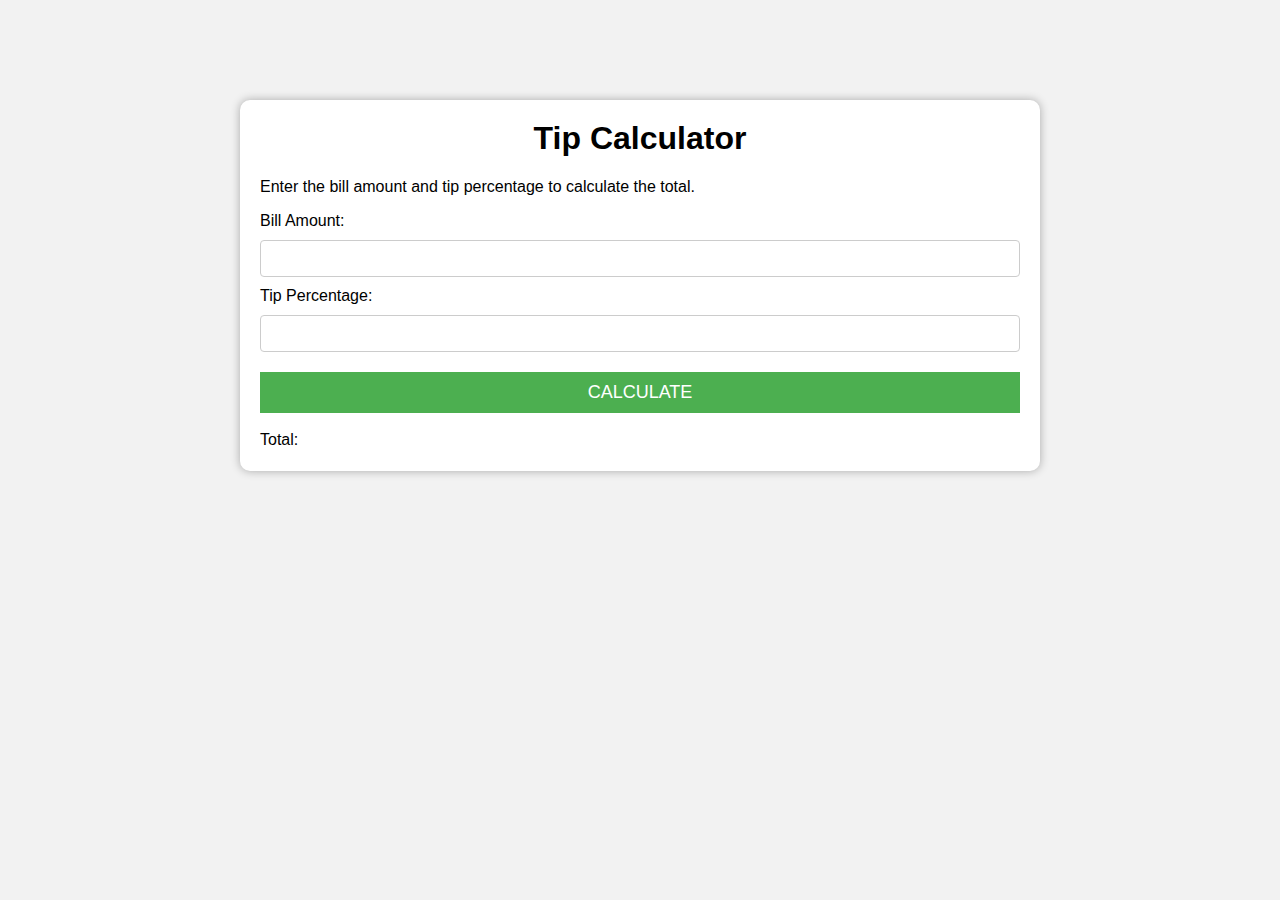
<file: 01-tip-calculator/index.html>
<!DOCTYPE html>
<html lang="en">
  <head>
    <meta charset="UTF-8" />
    <meta name="viewport" content="width=device-width, initial-scale=1.0" />
    <link rel="stylesheet" href="style.css" />
    <title>Tip Calculator</title>
  </head>
  <body>
    <div class="container">
      <h1>Tip Calculator</h1>
      <p>Enter the bill amount and tip percentage to calculate the total.</p>
      <label for="bill">Bill Amount:</label>
      <input type="number" id="bill" />
      <br />
      <label for="tip">Tip Percentage:</label>
      <input type="number" id="tip" />
      <br />
      <button id="calc">CALCULATE</button>
      <br />
      <label for="total">Total:</label>
      <span id="total"></span>
    </div>
    <script src="app.js"></script>
  </body>
</html>
</file>
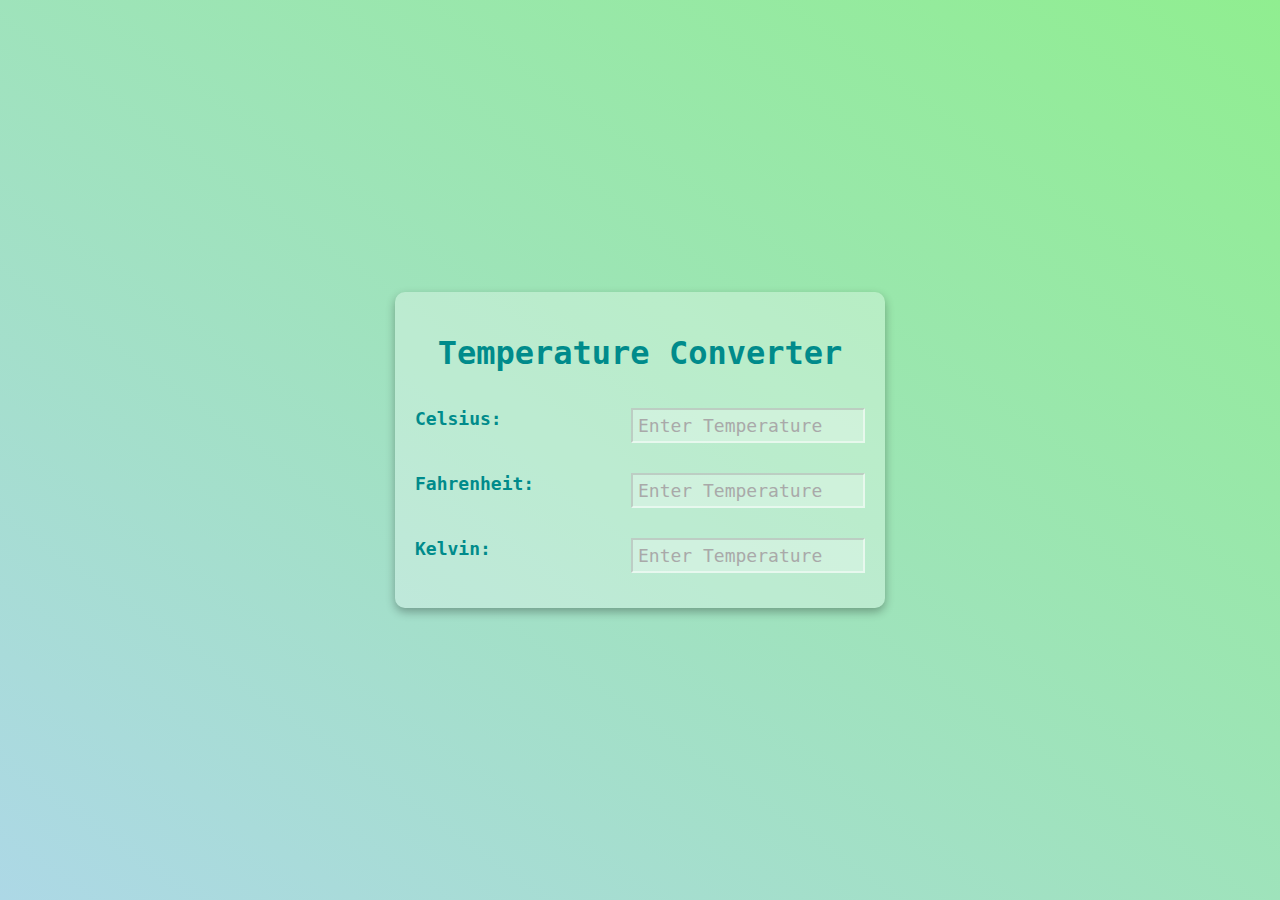
<file: 02-temperature-converter/index.html>
<!DOCTYPE html>
<html lang="en">
  <head>
    <meta charset="UTF-8" />
    <meta name="viewport" content="width=device-width, initial-scale=1.0" />
    <link rel="stylesheet" href="style.css" />
    <title>Temperature Converter</title>
  </head>
  <body>
    <div class="container">
      <h1 class="heading">Temperature Converter</h1>
      <div class="temp-container">
        <label for="celsius">Celsius:</label>
        <input
          onchange="computeTemp(event)"
          type="number"
          name="celsius"
          id="celsius"
          placeholder="Enter Temperature"
          class="input"
        />
      </div>
      <div class="temp-container">
        <label for="fahrenheit">Fahrenheit:</label>
        <input
          onchange="computeTemp(event)"
          type="number"
          name="fahrenheit"
          id="fahrenheit"
          placeholder="Enter Temperature"
          class="input"
        />
      </div>
      <div class="temp-container">
        <label for="kelvin">Kelvin:</label>
        <input
          onchange="computeTemp(event)"
          type="number"
          name="kelvin"
          id="kelvin"
          placeholder="Enter Temperature"
          class="input"
        />
      </div>
    </div>
    <script src="app.js"></script>
  </body>
</html>
</file>
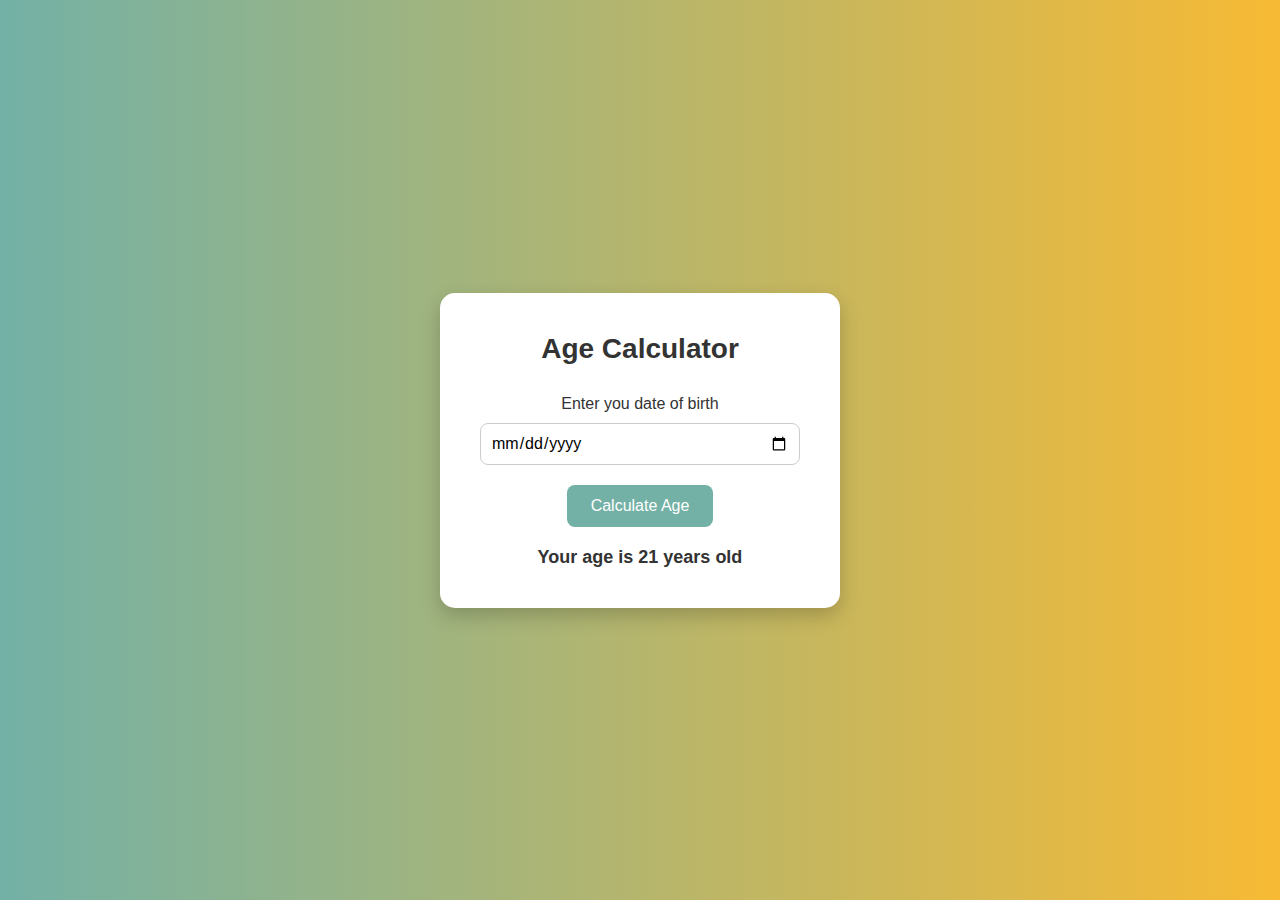
<file: 04-age-calculator/index.html>
<!DOCTYPE html>
<html lang="en">
  <head>
    <meta charset="UTF-8" />
    <meta name="viewport" content="width=device-width, initial-scale=1.0" />
    <title>Age Calculator</title>
    <link rel="stylesheet" href="style.css" />
  </head>
  <body>
    <div class="container">
      <h1>Age Calculator</h1>
      <div class="form">
        <label for="birthday">Enter you date of birth</label>
        <input type="date" id="birthday" name="birthday" />
        <button id="btn">Calculate Age</button>
        <p id="result">Your age is 21 years old</p>
      </div>
    </div>
    <script src="app.js"></script>
  </body>
</html>
</file>
<file: 01-tip-calculator/style.css>
* {
  box-sizing: border-box;
}

body {
  background-color: #f2f2f2;
  font-family: "Helvetica", sans-serif;
}

.container {
  background-color: #fff;
  max-width: 800px;
  padding: 20px;
  margin: 100px auto;
  box-shadow: 0 0 10px rgba(0, 0, 0, 0.3);
  border-radius: 10px;
}

h1 {
  margin-top: 0;
  text-align: center;
}

input {
  padding: 10px;
  border: 1px solid #ccc;
  border-radius: 4px;
  margin: 10px 0;
  width: 100%;
}

button {
  background-color: #4caf50;
  color: white;
  padding: 10px;
  border: none;
  cursor: pointer;
  margin: 10px 0;
  width: 100%;
  font-size: 18px;
  text-transform: uppercase;
  transition: background-color 0.2s ease;
}

button:hover {
  background-color: #45a049;
}

#total {
  font-size: 24px;
  font-weight: bold;
  margin-top: 10px;
}
</file>
<file: 02-temperature-converter/style.css>
body {
  margin: 0;
  background: linear-gradient(to left bottom, lightgreen, lightblue);
  min-height: 100vh;
  display: flex;
  justify-content: center;
  align-items: center;
  font-family: monospace;
  color: darkcyan;
}

.container {
  background: rgba(255, 255, 255, 0.3);
  padding: 20px;
  box-shadow: 0 4px 10px rgba(0, 0, 0, 0.3);
  border-radius: 10px;
  width: 85%;
  max-width: 450px;
  min-width: 350px;
  display: flex;
  flex-direction: column;
  align-items: center;
}

.heading {
  font-size: 32px;
}

.temp-container {
  width: 100%;
  padding: 15px;
  font-weight: bold;
  font-size: 18px;
}

.input {
  width: 220px;
  font-family: monospace;
  padding: 5px;
  float: right;
  outline: none;
  background: rgba(255, 255, 255, 0.3);
  border-color: rgba(255, 255, 255, 0.5);
  color: darkgreen;
  font-size: 18px;
}

.input::placeholder {
  color: darkgray;
}
</file>
<file: 04-age-calculator/style.css>
/* Genel sayfa stili */
* {
  margin: 0;
  padding: 0;
  box-sizing: border-box;
  font-family: "Segoe UI", Tahoma, Geneva, Verdana, sans-serif;
}

body {
  background: linear-gradient(to right, #73b1a6, #f7ba34);
  height: 100vh;
  display: flex;
  justify-content: center;
  align-items: center;
}

.container {
  background-color: #ffffff;
  padding: 40px;
  border-radius: 15px;
  box-shadow: 0 8px 20px rgba(0, 0, 0, 0.2);
  max-width: 400px;
  width: 100%;
  text-align: center;
}

h1 {
  color: #333333;
  margin-bottom: 30px;
  font-size: 28px;
}

.form label {
  display: block;
  margin-bottom: 10px;
  color: #333;
  font-weight: 500;
  font-size: 16px;
}

input[type="date"] {
  padding: 10px;
  border: 1px solid #ccc;
  border-radius: 8px;
  width: 100%;
  margin-bottom: 20px;
  font-size: 16px;
}

button {
  padding: 12px 24px;
  background-color: #73b1a6;
  color: #fff;
  border: none;
  border-radius: 8px;
  cursor: pointer;
  font-size: 16px;
  transition: background 0.3s ease;
}

button:hover {
  background-color: #5e9b91;
}

#result {
  margin-top: 20px;
  font-size: 18px;
  color: #333;
  font-weight: bold;
}
</file>
